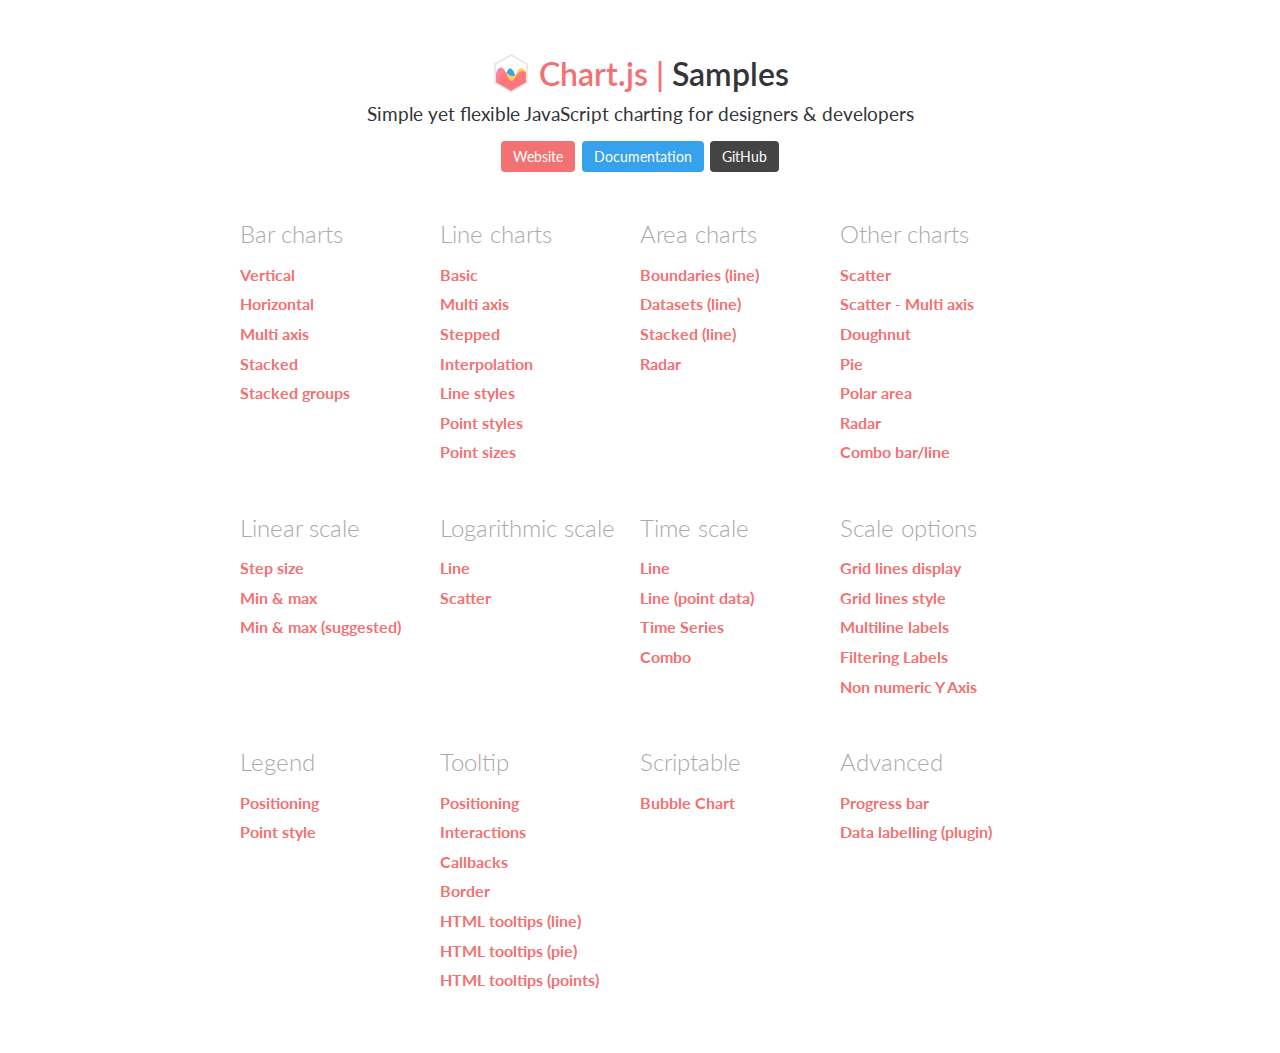
<file: admin/assets/vendors/chart.js/samples/index.html>
<!DOCTYPE html>
<html lang="en-US">
<head>
	<meta charset="utf-8">
	<meta http-equiv="X-UA-Compatible" content="IE=Edge">
	<meta name="viewport" content="width=device-width, initial-scale=1">
	<link rel="stylesheet" type="text/css" href="style.css">
	<link rel="icon" href="favicon.ico">
	<script src="samples.js"></script>
	<script src="utils.js"></script>
	<title>Chart.js samples</title>
</head>
<body>
	<div class="content">
		<div class="header">
			<div class="chartjs-title">Samples</div>
			<div class="chartjs-caption">Simple yet flexible JavaScript charting for designers &amp; developers</div>
			<div class="chartjs-links">
				<a class="btn btn-chartjs" href="http://www.chartjs.org">Website</a>
				<a class="btn btn-docs" href="http://www.chartjs.org/docs">Documentation</a>
				<a class="btn btn-gh" href="https://github.com/chartjs/Chart.js">GitHub</a>
			</div>
		</div>

		<div id="categories" class="samples-categories"></div>
	</div>

	<script>
		function createCategory(item) {
			var el = document.createElement('div');
			el.className = 'samples-category';
			el.innerHTML =
				'<div class="title">' + item.title + '</div>' +
				'<div class="items"></div>';
			return el;
		}

		function createEntry(item) {
			var el = document.createElement('div');
			el.className = 'samples-entry';
			el.innerHTML = '<a class="title" href="' + item.path + '">' + item.title + '</a>';
			return el;
		}

		var categories = document.getElementById('categories');
		Samples.items.forEach(function(item) {
			var category = createCategory(item);
			var children = category.getElementsByClassName('items')[0];

			(item.items || []).forEach(function(item) {
				children.appendChild(createEntry(item));
			});

			categories.appendChild(category);
		});
	</script>
</body>
</html>
</file>
<file: admin/assets/vendors/chart.js/samples/style.css>
@import url('https://maxcdn.bootstrapcdn.com/font-awesome/4.7.0/css/font-awesome.min.css');
@import url('https://fonts.googleapis.com/css?family=Lato:100,300,400,700,900');

body, html {
	color: #333538;
	font-family: 'Lato', sans-serif;
	line-height: 1.6;
	padding: 0;
	margin: 0;
}

a {
	color: #f27173;
	text-decoration: none;
}

a:hover {
	color: #e25f5f;
	text-decoration: underline;
}

.content {
	max-width: 800px;
	margin: auto;
	padding: 16px 32px;
}

.header {
	text-align: center;
	padding: 32px 0;
}

.wrapper {
	min-height: 400px;
	padding: 16px 0;
	position: relative;
}

.wrapper.col-2 {
	display: inline-block;
	min-height: 256px;
	width: 49%;
}

@media (max-width: 400px) {
	.wrapper.col-2 {
		width: 100%
	}
}

.wrapper canvas {
	-moz-user-select: none;
	-webkit-user-select: none;
	-ms-user-select: none;
}

.toolbar {
	display: flex;
}

.toolbar > * {
	margin: 0 8px 0 0;
}

.btn {
	background-color: #aaa;
	border-radius: 4px;
	color: white;
	padding: 0.25rem 0.75rem;
}

.btn .fa {
	font-size: 1rem;
}

.btn:hover {
	background-color: #888;
	color: white;
	text-decoration: none;
}

.btn-chartjs { background-color: #f27173; }
.btn-chartjs:hover { background-color: #e25f5f; }
.btn-docs:hover { background-color: #2793db; }
.btn-docs { background-color: #36A2EB; }
.btn-docs:hover { background-color: #2793db; }
.btn-gh { background-color: #444; }
.btn-gh:hover { background-color: #333; }

.btn-on {
	border-style: inset;
}

.chartjs-title {
	font-size: 2rem;
	font-weight: 600;
	white-space: nowrap;
}

.chartjs-title::before {
	background-image: url(logo.svg);
	background-position: left center;
	background-repeat: no-repeat;
	background-size: 40px;
	content: 'Chart.js | ';
	color: #f27173;
	font-weight: 600;
	padding-left: 48px;
}

.chartjs-caption {
	font-size: 1.2rem;
}

.chartjs-links {
	display: flex;
	justify-content: center;
	padding: 8px 0;
}

.chartjs-links a {
	align-items: center;
	display: flex;
	font-size: 0.9rem;
	margin: 0.2rem;
}

.chartjs-links .fa:before {
	margin-right: 0.5em;
}

.samples-category {
	display: inline-block;
	margin-bottom: 32px;
	vertical-align: top;
	width: 25%;
}

.samples-category > .title {
	color: #aaa;
	font-weight: 300;
	font-size: 1.5rem;
}

.samples-category:hover > .title {
	color: black;
}

.samples-category > .items {
	padding: 8px 0;
}

.samples-entry {
	padding: 0 0 4px 0;
}

.samples-entry > .title {
	font-weight: 700;
}

@media (max-width: 640px) {
	.samples-category { width: 33%; }
}

@media (max-width: 512px) {
	.samples-category { width: 50%; }
}

@media (max-width: 420px) {
	.chartjs-caption { font-size: 1.05rem; }
	.chartjs-title::before { content: ''; }
	.chartjs-links a { flex-direction: column; }
	.chartjs-links .fa { margin: 0 }
	.samples-category { width: 100%; }
}

.analyser table {
	color: #333;
	font-size: 0.9rem;
	margin: 8px 0;
	width: 100%
}

.analyser th {
	background-color: #f0f0f0;
	padding: 2px;
}

.analyser td {
	padding: 2px;
	text-align: center;
}
</file>
